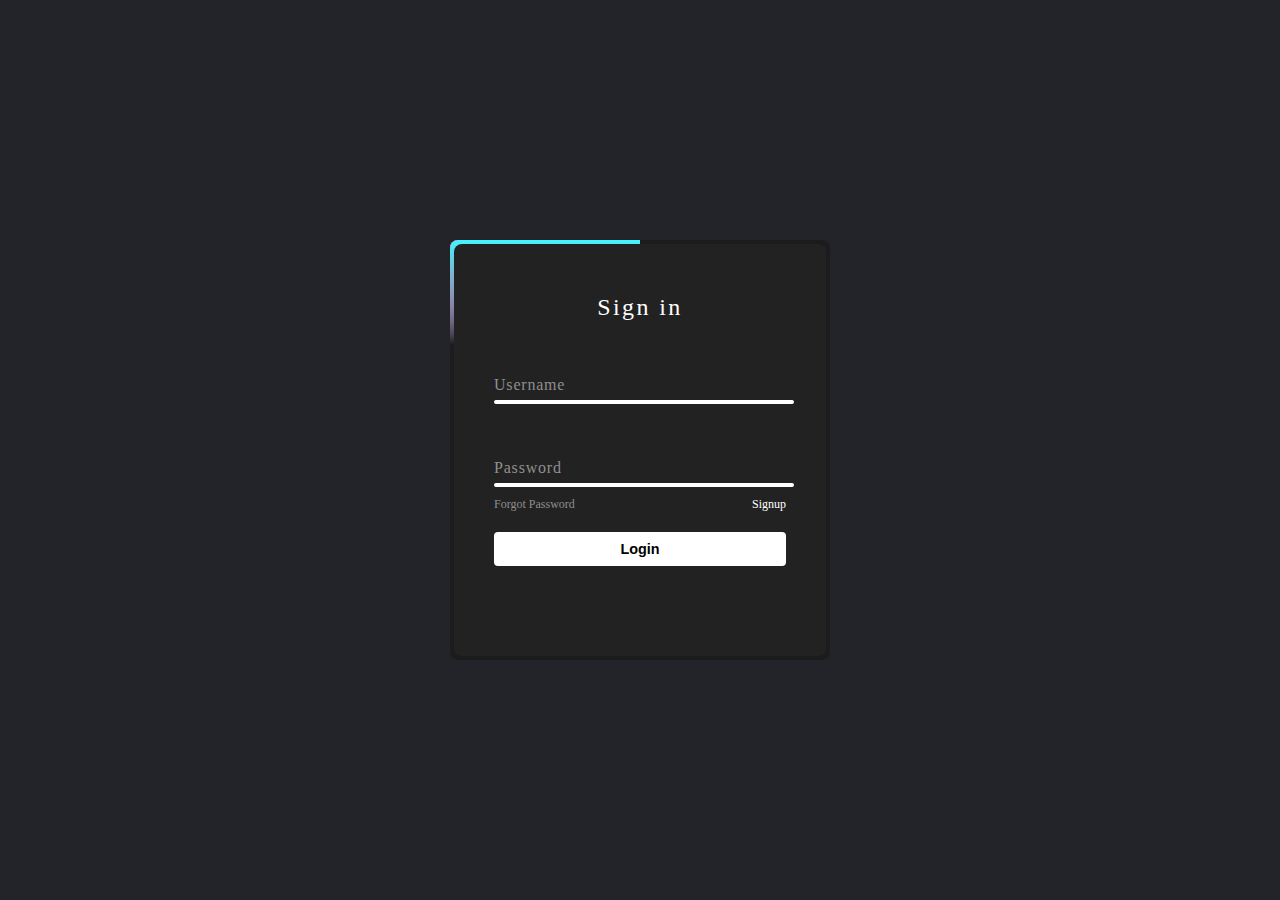
<file: IT LAB PROGRAMS/index.html>
<!DOCTYPE html>
<html lang="en">
<head>
    <meta charset="UTF-8">
    <meta http-equiv="X-UA-Compatible" content="IE=edge">
    <meta name="viewport" content="width=device-width, initial-scale=1.0">
    <title>Registration Form</title>
    <link rel="stylesheet" href="index.css">
</head>
<body>
    <div class="box">
        <span  class="borderLine"></span>
        <form action="">
            <h2>Sign in</h2>
            <div class="inputBox">
                <input type="text" name="" id="" required="required">
                <span>Username</span>
                <i></i>
            </div>
            <div class="inputBox">
                <input type="password" name="" id="" required="required">
                <span>Password</span>
                <i></i>
            </div>
            <div class="links">
                <a href="#">Forgot Password</a>
                <a href="#">Signup</a>
            </div>
            <input type="submit" value="Login">
        </form>
    </div>
    
</body>
</html>
</file>
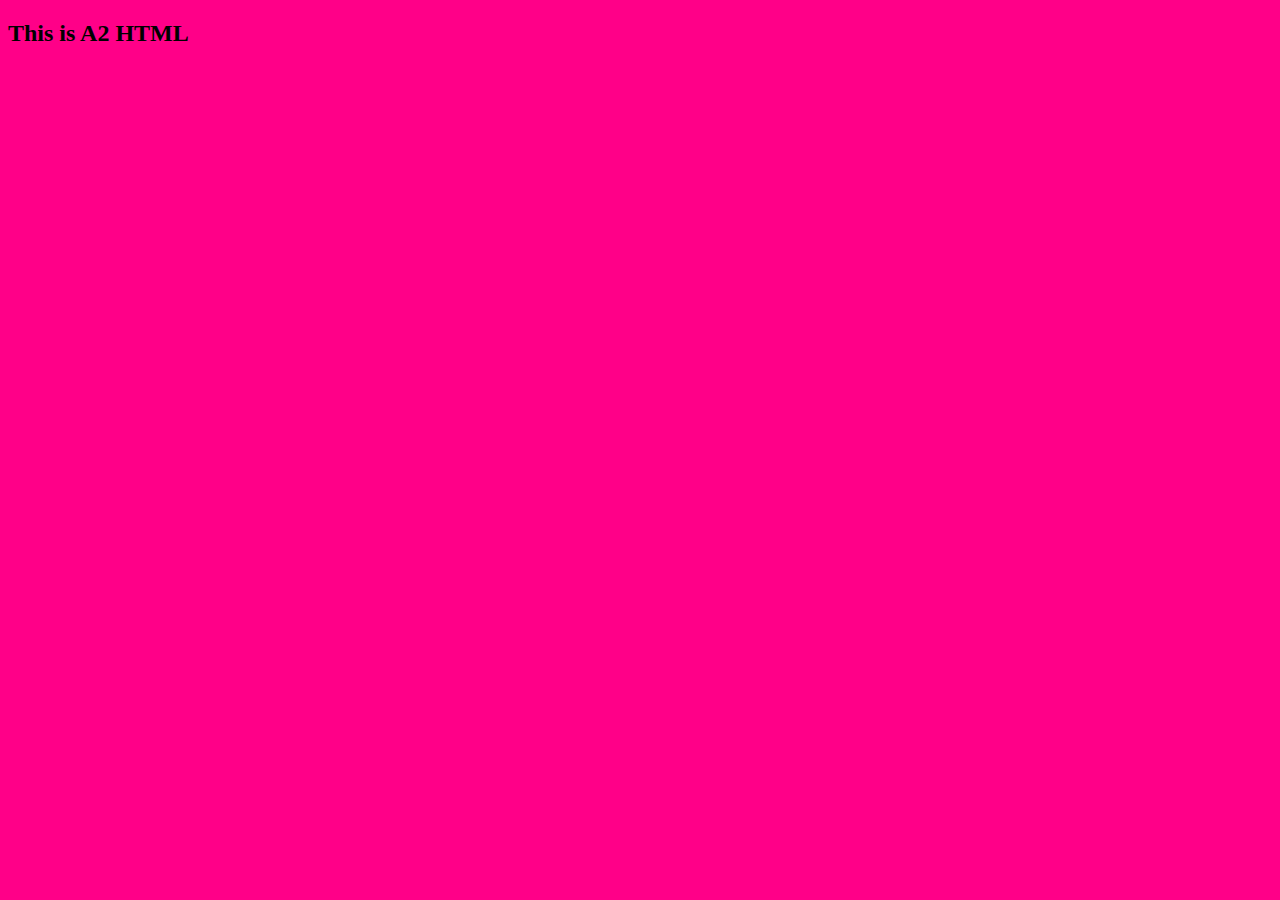
<file: IT LAB PROGRAMS/a2.html>
<!DOCTYPE html>
<html lang="en">
<head>
    <meta charset="UTF-8">
    <meta http-equiv="X-UA-Compatible" content="IE=edge">
    <meta name="viewport" content="width=device-width, initial-scale=1.0">
    <title>Document</title>
    <style>
        body{

            background-color: rgb(255, 0, 136);
        }
    </style>
</head>
<body>
    <h2>This is A2 HTML</h2>
    <div></div>
    
</body>
</html>
</file>
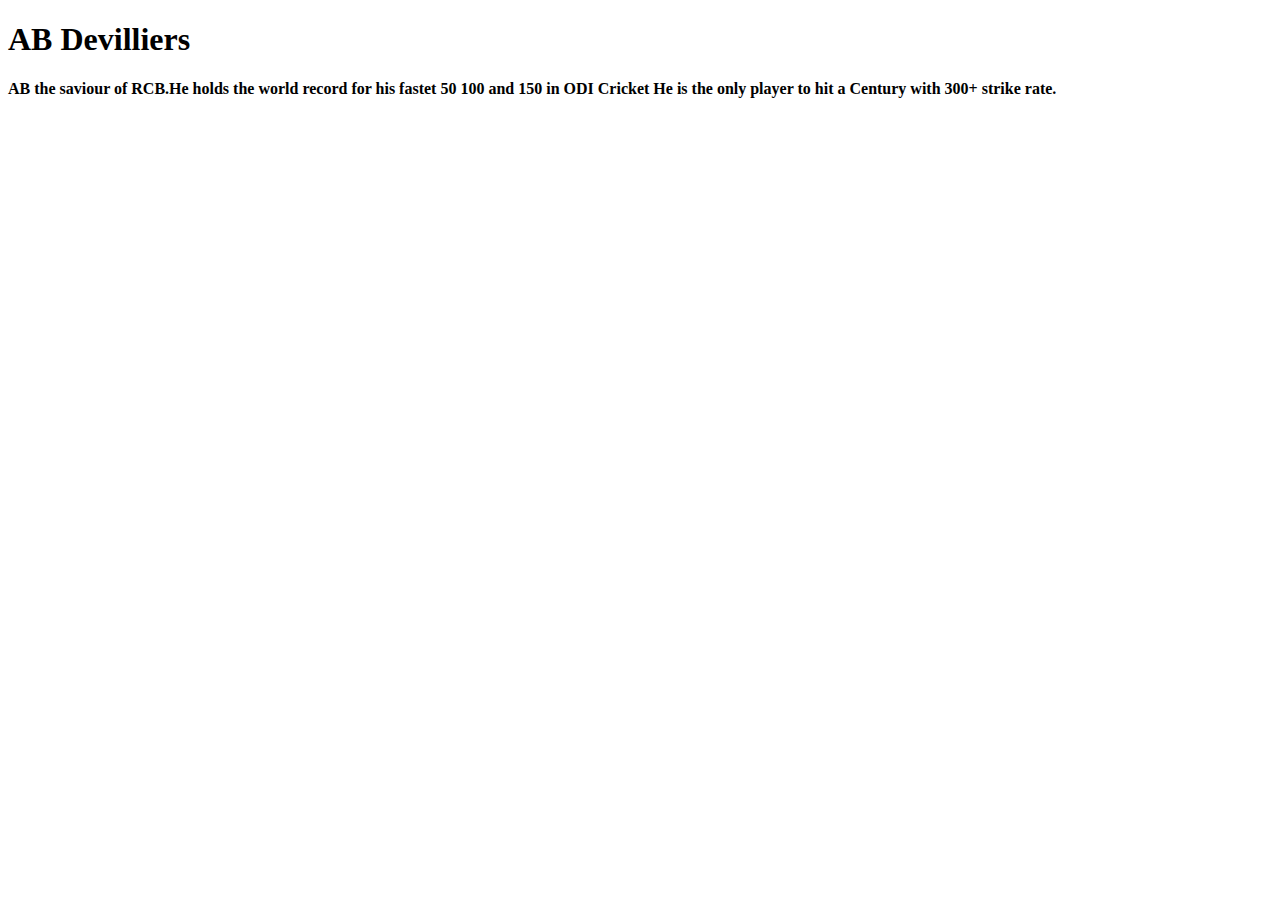
<file: IT LAB PROGRAMS/abd.html>
<!DOCTYPE html>
<html lang="en">
<head>
    <meta charset="UTF-8">
    <meta http-equiv="X-UA-Compatible" content="IE=edge">
    <meta name="viewport" content="width=device-width, initial-scale=1.0">
    <title>AB Devilliers</title>
</head>
<body>
    <h1>AB Devilliers</h1>
    <strong>AB the saviour of RCB.He holds the world record for his fastet 50 100 and 150 in ODI Cricket</strong>
    <strong>He is the only player to hit a Century with 300+ strike rate.</strong>
    
</body>
</html>
</file>
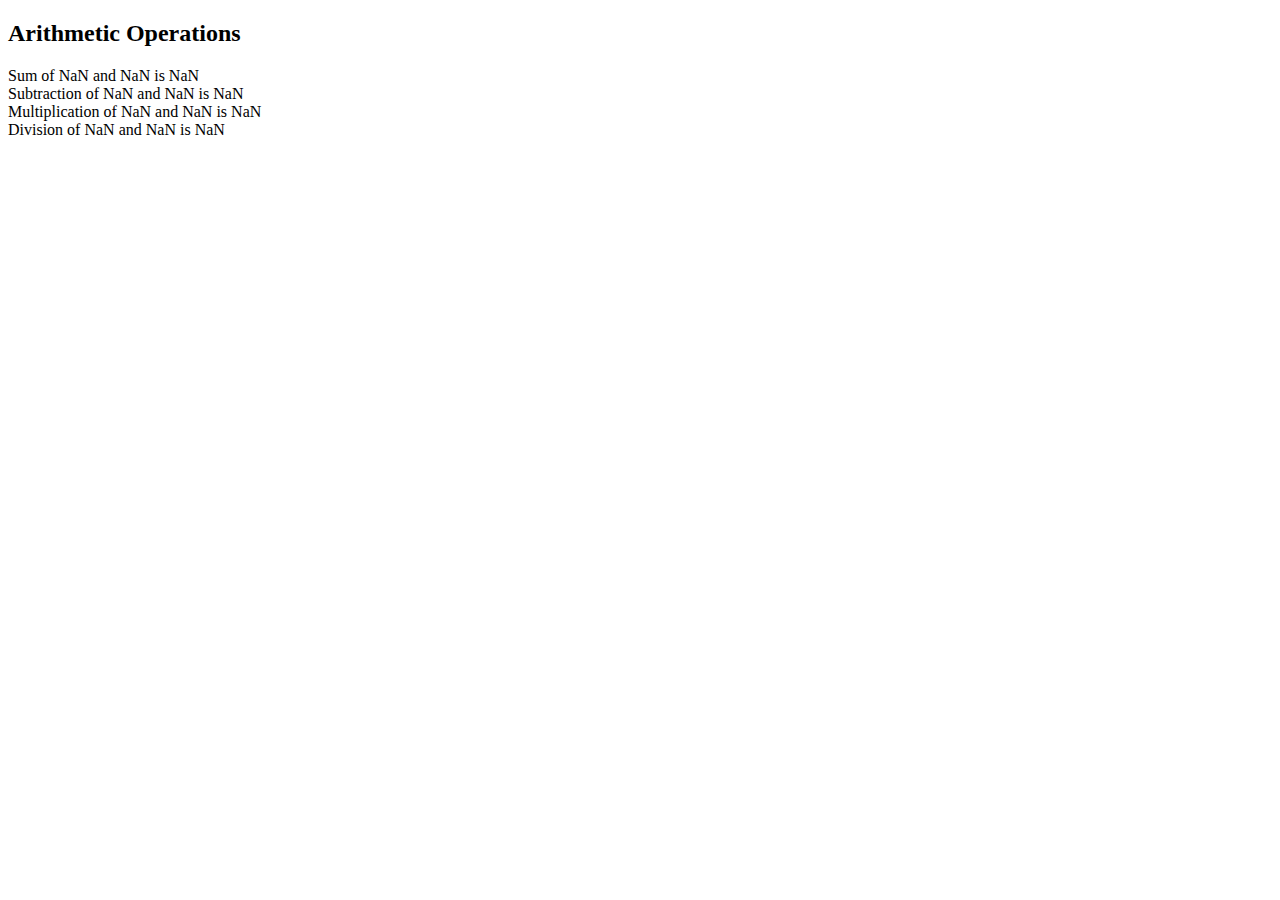
<file: IT LAB PROGRAMS/arithmetic.html>
<!DOCTYPE html>
<html lang="en">
<head>
    <meta charset="UTF-8">
    <meta http-equiv="X-UA-Compatible" content="IE=edge">
    <meta name="viewport" content="width=device-width, initial-scale=1.0">
    <title>Arithmetic Operations</title>
</head>
<body>
    <h2>Arithmetic Operations</h2>

    <script>

        let a,b,res;
        a=window.prompt("Enter the Value for A:");
        a=parseInt(a);
        b=window.prompt("Enter the Value for B:");
        b=parseInt(b);
        document.write(`Sum of ${a} and ${b} is ${a+b}</br>`);
        document.write(`Subtraction of ${a} and ${b} is ${a-b}</br>`);
        document.write(`Multiplication of ${a} and ${b} is ${a*b}</br>`);
        document.write(`Division of ${a} and ${b} is ${a/b}`);
    </script>
    
</body>
</html>
</file>
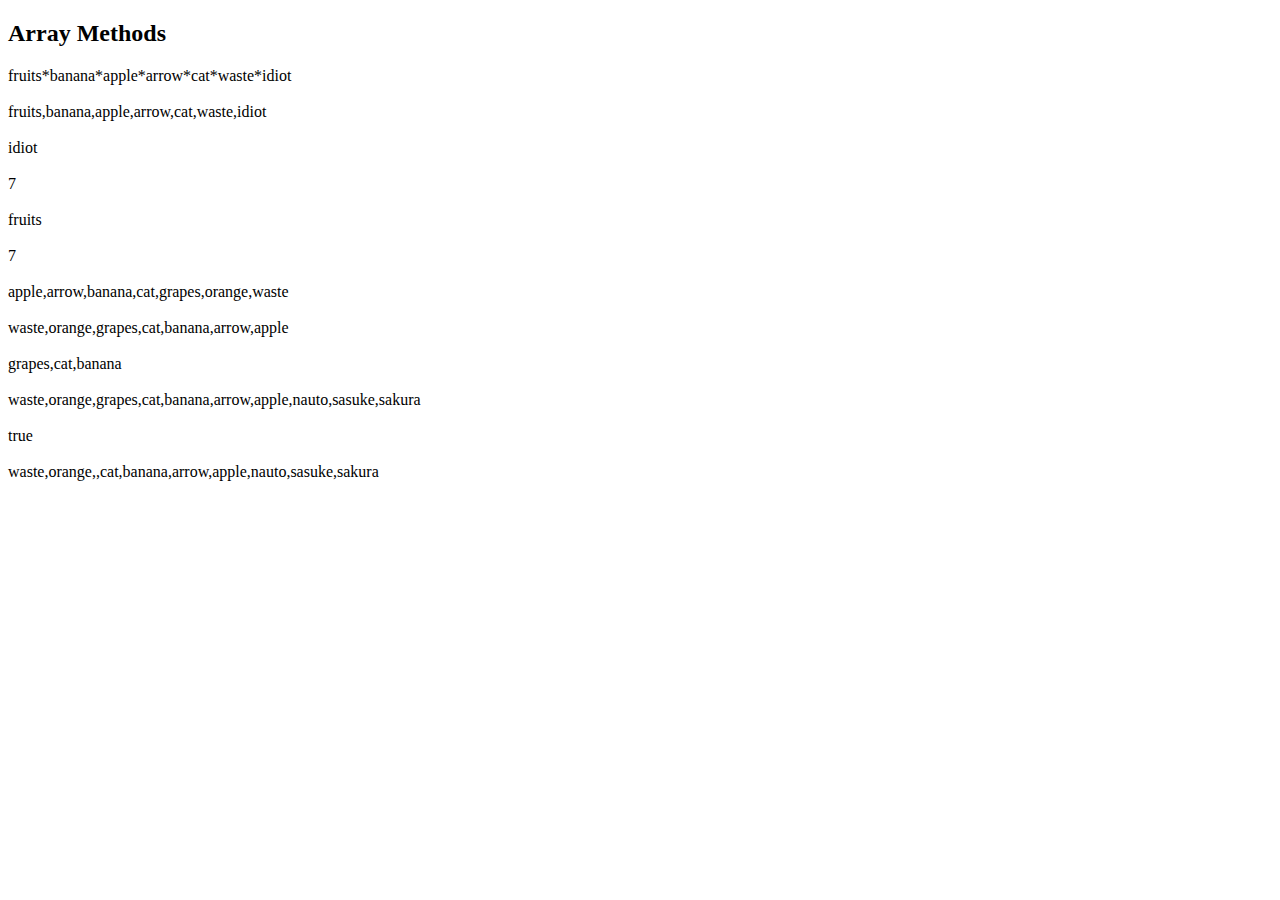
<file: IT LAB PROGRAMS/arraymethods.html>
<!DOCTYPE html>
<html lang="en">
<head>
    <meta charset="UTF-8">
    <meta http-equiv="X-UA-Compatible" content="IE=edge">
    <meta name="viewport" content="width=device-width, initial-scale=1.0">
    <title>Idiot
    </title>
</head>
<body>
    <h2>Array Methods</h2>

    <script>
   

        let a1 = ["fruits","banana","apple","arrow","cat","waste","idiot"];
        let a2 = ["nauto","sasuke","sakura"];
        let a3 = [];
        document.write(`${a1.join("*")} <br><br>`);
        document.write(`${a1.toString()} <br><br>`);
        document.write(`${a1.pop()} <br><br>`)
        document.write(`${a1.push("orange")}  <br><br>`);
        document.write(`${a1.shift()}<br><br>`);
        document.write(`${a1.unshift("grapes")}<br><br>`);
        document.write(`${a1.sort()}<br><br>`)
        document.write(`${a1.reverse()}<br><br>`);
        document.write(`${a1.slice(2,5)}<br><br>`);
        document.write(`${a3=a1.concat(a2)}<br><br>`);
        document.write(`${delete a3[2]}<br><br>`);
        document.write(a3);



    </script>
    
</body>
</html>
</file>
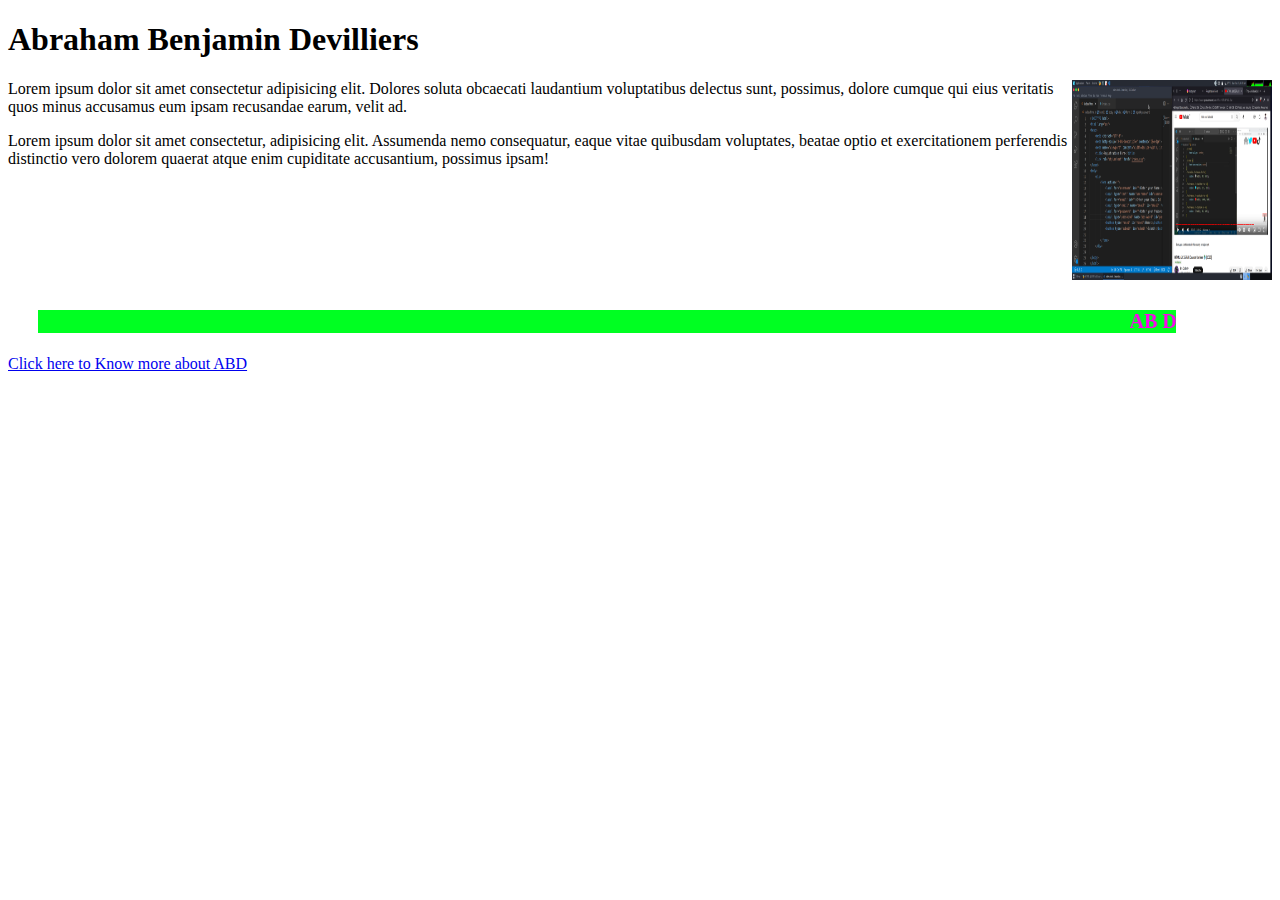
<file: IT LAB PROGRAMS/basic.html>
<!DOCTYPE html>
<html lang="en">
<head>
    <meta charset="UTF-8">
    <meta http-equiv="X-UA-Compatible" content="IE=edge">
    <meta name="viewport" content="width=device-width, initial-scale=1.0">
    <title>Basic HTMl Page using Hyperlink ,image and marquee tags</title>
    <style>
        img{
            float: right;
        }
        marquee{
            margin: 30px 30px 0 30px;
            color:rgb(255, 0, 242);
            font-size: 20px;
            font-weight: bold;
        }
    </style>
</head>
<body>
    <h1>Abraham Benjamin Devilliers</h1>
    <img src="ex.png" alt="" width="200px" height="200px">
    <p>Lorem ipsum dolor sit amet consectetur adipisicing elit. Dolores soluta obcaecati laudantium voluptatibus delectus sunt, possimus, dolore cumque qui eius veritatis quos minus accusamus eum ipsam recusandae earum, velit ad.</p>
    <p>Lorem ipsum dolor sit amet consectetur, adipisicing elit. Assumenda nemo consequatur, eaque vitae quibusdam voluptates, beatae optio et exercitationem perferendis distinctio vero dolorem quaerat atque enim cupiditate accusantium, possimus ipsam!</p>
    <marquee behavior="" direction="left" loop="" bgcolor="#00ff22" width="90%" hight="40px">AB Devilliers a south african batsman 
        famous for his unorthodox 360 shots in world cricket.
    </marquee>
    <br><br>
    <a href="abd.html">Click here to Know more about ABD</a>
    
</body>
</html>
</file>
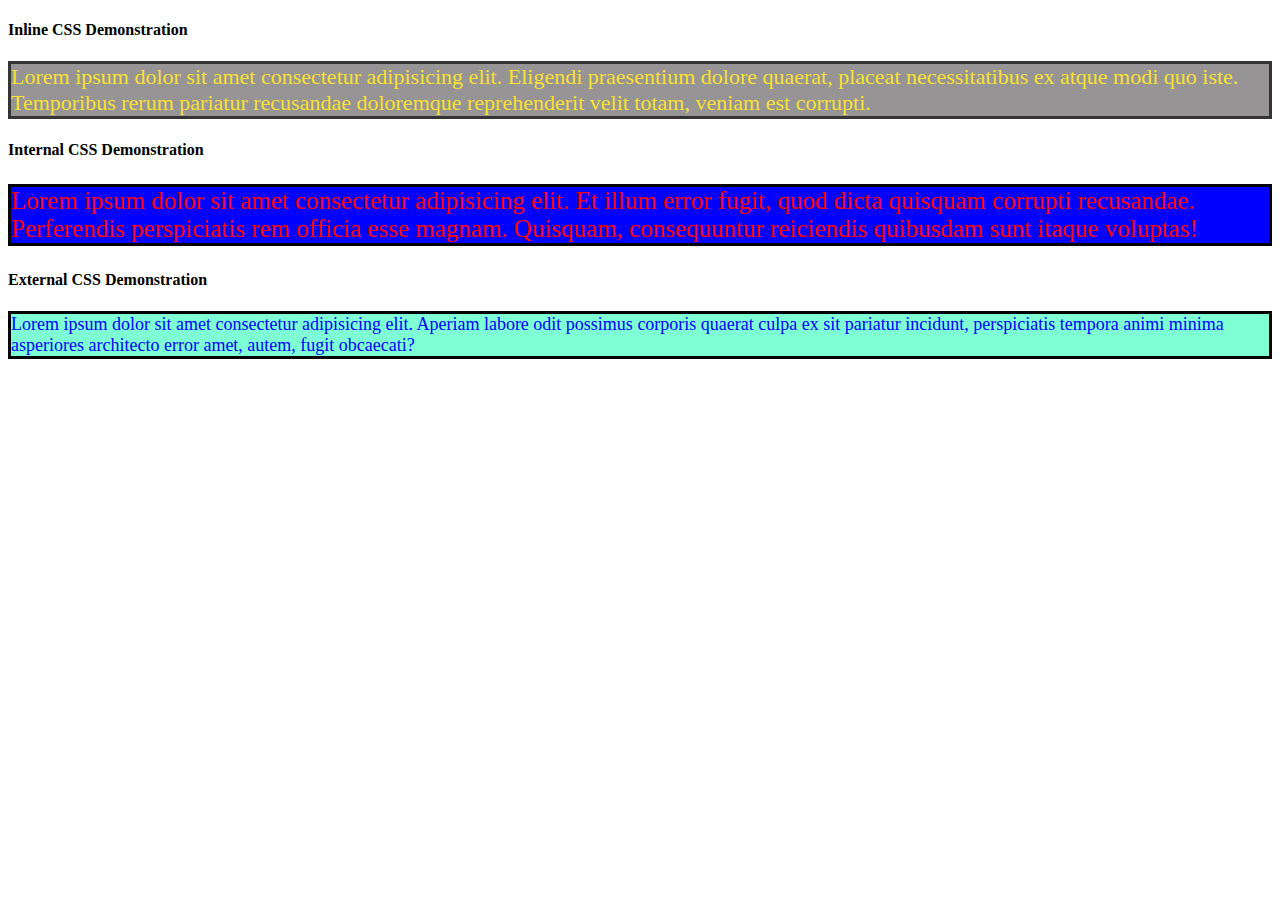
<file: IT LAB PROGRAMS/cssstyle.html>
<!DOCTYPE html>
<html lang="en">
<head>
    <meta charset="UTF-8">
    <meta http-equiv="X-UA-Compatible" content="IE=edge">
    <meta name="viewport" content="width=device-width, initial-scale=1.0">
    <title>CSS types Demonstration</title>
    <link rel="stylesheet" href="external.css">
    <style>
        #internal{
            font-size: 25px;
            color:red;
            border: 3px solid black;
            background: rgb(0, 0, 255);
        }
    </style>
</head>
<body>
    <h4>Inline CSS Demonstration</h4>
    <p style="font-size:22px;color:rgb(249, 225, 48);border: 3px solid rgb(52, 52, 53);background:rgb(150, 148, 149);">Lorem ipsum dolor sit amet consectetur adipisicing elit. Eligendi praesentium dolore quaerat, placeat necessitatibus ex atque modi quo iste. Temporibus rerum pariatur recusandae doloremque reprehenderit velit totam, veniam est corrupti.</p>
    <h4>Internal CSS Demonstration</h4>
    <p id="internal">Lorem ipsum dolor sit amet consectetur adipisicing elit. Et illum error fugit, quod dicta quisquam corrupti recusandae. Perferendis perspiciatis rem officia esse magnam. Quisquam, consequuntur reiciendis quibusdam sunt itaque voluptas!</p>
    <h4>External CSS Demonstration</h4>
    <p id="external">Lorem ipsum dolor sit amet consectetur adipisicing elit. Aperiam labore odit possimus corporis quaerat culpa ex sit pariatur incidunt, perspiciatis tempora animi minima asperiores architecto error amet, autem, fugit obcaecati?</p>
    
</body>
</html>
</file>
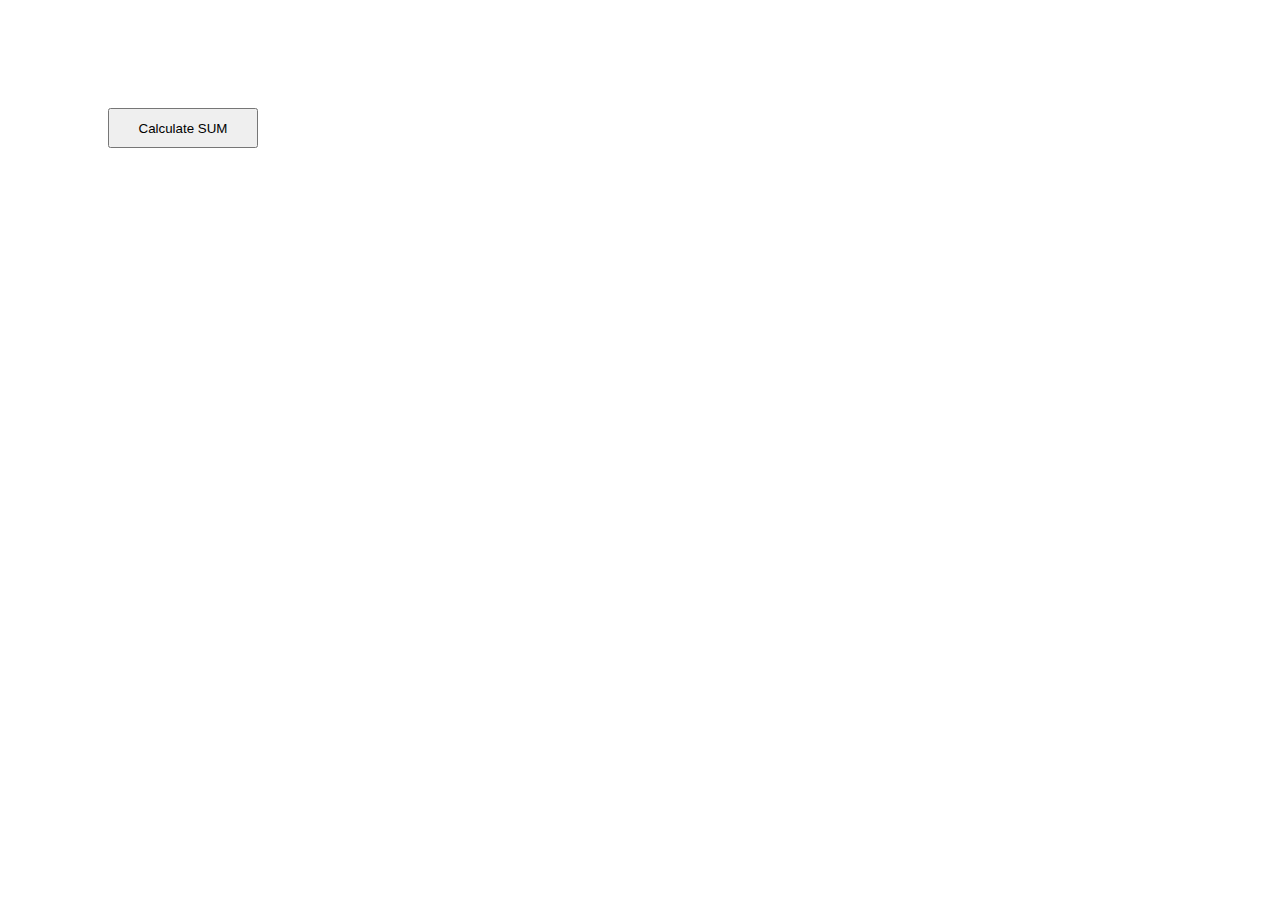
<file: IT LAB PROGRAMS/dailogue.html>
<!DOCTYPE html>
<html lang="en">
<head>
    <meta charset="UTF-8">
    <meta http-equiv="X-UA-Compatible" content="IE=edge">
    <meta name="viewport" content="width=device-width, initial-scale=1.0">
    <title>Dailogue Box</title>
    <style>
        #btn
        {
            width: 150px;
            height: 40px;
            margin: 100px 0 0 100px;
        }
    </style>
</head>
<body>
    <button id="btn" onclick="sum()">Calculate SUM</button>
    <script>
        let s=0,i;
        btn = document.getElementById("btn");
            function sum() {
                n = window.prompt("Enter a Number:");
                n=parseInt(n);
                for(i=1;i<=n;i++)
                s = s + i; 
                alert(`Sum of Numbers upto ${n} is: ${s}`);
                response=confirm("Happy with the output!!");
                if(response==true)
                {
                    alert("Happy");
                    return true;
                }
                else
                {
                    alert("Sorry");
                    return false;
                }
            }
    </script>
    
</body>
</html>
</file>
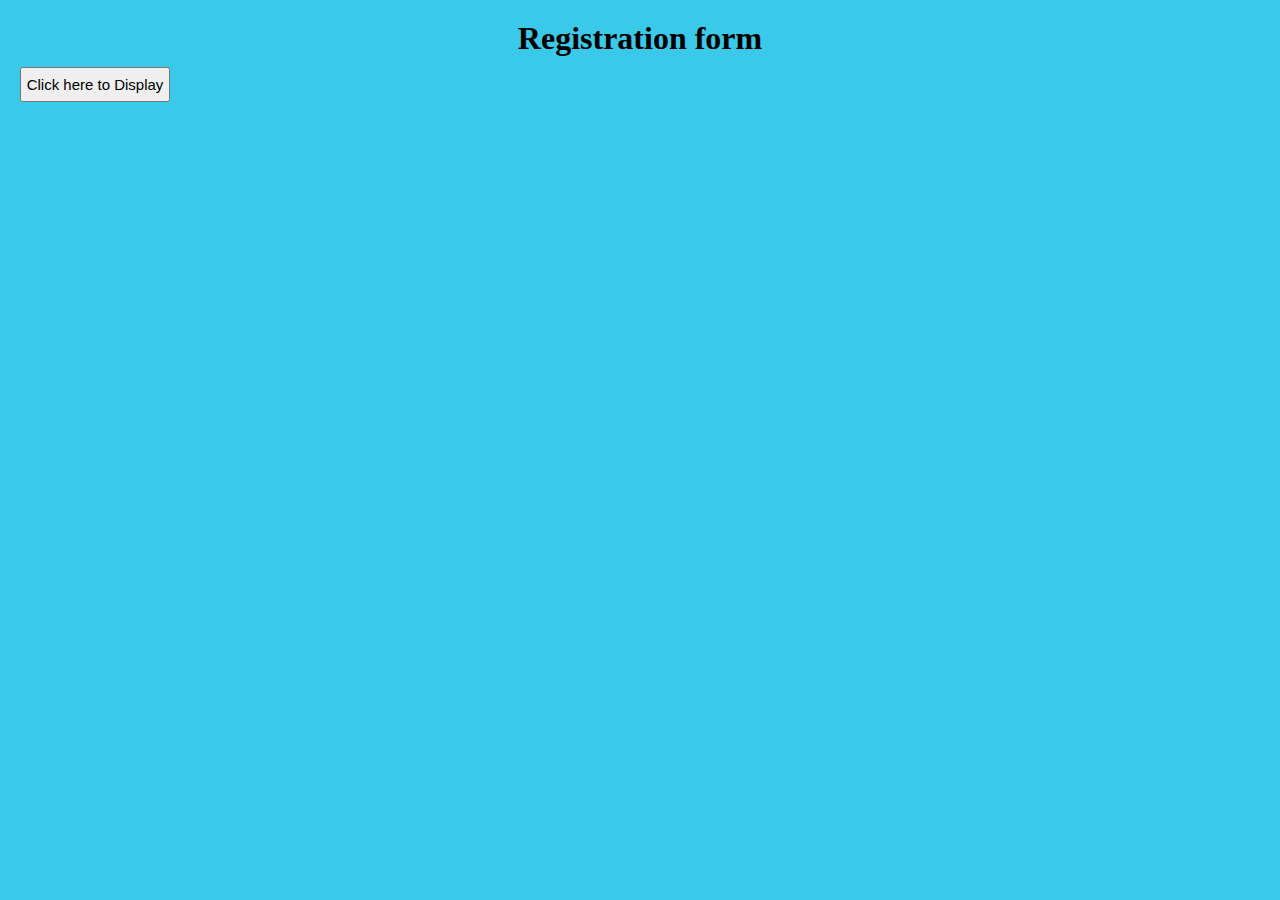
<file: IT LAB PROGRAMS/form.html>
<!DOCTYPE html>
<html lang="en">
<head>
    <meta charset="UTF-8">
    <meta http-equiv="X-UA-Compatible" content="IE=edge">
    <meta name="viewport" content="width=device-width, initial-scale=1.0">
    <title>Registration form</title>
    <style>
        *{
            margin: 0;
            padding:0;
        }
        h1{
            margin: 20px 0 0 0;
        }
        body{
            background: rgb(58, 201, 233);
        }
        #container{
            display: none;
            place-items: center;
            border:2px solid black;
            margin:40px 40px 0 40px;
            padding: 30px;
            background: rgb(215, 239, 150);
        }
        #self{
            height: 25px;
            width:200px;
            margin: 10px 0 10px 0;
            border-radius:7px;
        }
        .button{
            width: 100px;
            height:30px;
            text-align: center;
            text-transform:uppercase;
            margin: 0 30px 0 0;
            border-radius:7px;
            font-weight: bold;

        }
        select{
            width: 100px;
            height: 25px;
        }
        #toggle{
            width: 150px;
            height:35px;
            margin: 10px 0 0 20px;
            font-size:15px;
        }
    </style>
</head>
<body>
    <h1 style="text-align:center;">Registration form</h1>
    <button id="toggle">Click here to Display</button>
    <div id="container">
        <form action="">
            <label for="name" >Enter your Name:</label><br>
            <input type="text" id="self"><br>
            <label for="password">Enter your Password:</label><br>
            <input type="password" name="password" id="self"><br>
            <label for="email">Enter your Email:</label><br>
            <input type="email" id="self"><br>
            <label for="">Select Your Course:</label>
            <label for="course"><input type="checkbox" name="course" id="course">BCA</label>
            <label for="course"><input type="checkbox" name="course" id="course">BCOM</label>
            <label for="course"><input type="checkbox" name="course" id="course">BBA</label><br><br>
            <label for="sex">Sex:</label>
            <label for=""><input type="radio" name="sex" id="">Male</label>
            <label for=""><input type="radio" name="sex" id="">Female</label><br><br>
            <strong>Select the Account you use the most:</strong>
            <select name="account" id="account">
                <option value="3">Facebook</option>
                <option value="2">Instagram</option>
                <option value="1">Youtube</option>
            </select><br><br>
            <label for="">Do you have any Suggestions??</label><br><br>
            <textarea name="" id="" cols="60" rows="8">typing...</textarea><br><br>
            <strong>Click here to submit or reset the form</strong><br><br>
            <input type="submit" value="submit" id="submit" class="button">
            <input type="reset" name="" id="reset" value="reset" class="button">
        </form>

    </div>
    <script>
        btn= document.getElementById("toggle");
        div= document.getElementById("container");
        btn.onclick = () =>
        {
            if(div.style.diplay !=="none")
            div.style.display="grid";
        }
    </script>
    
</body>
</html>
</file>
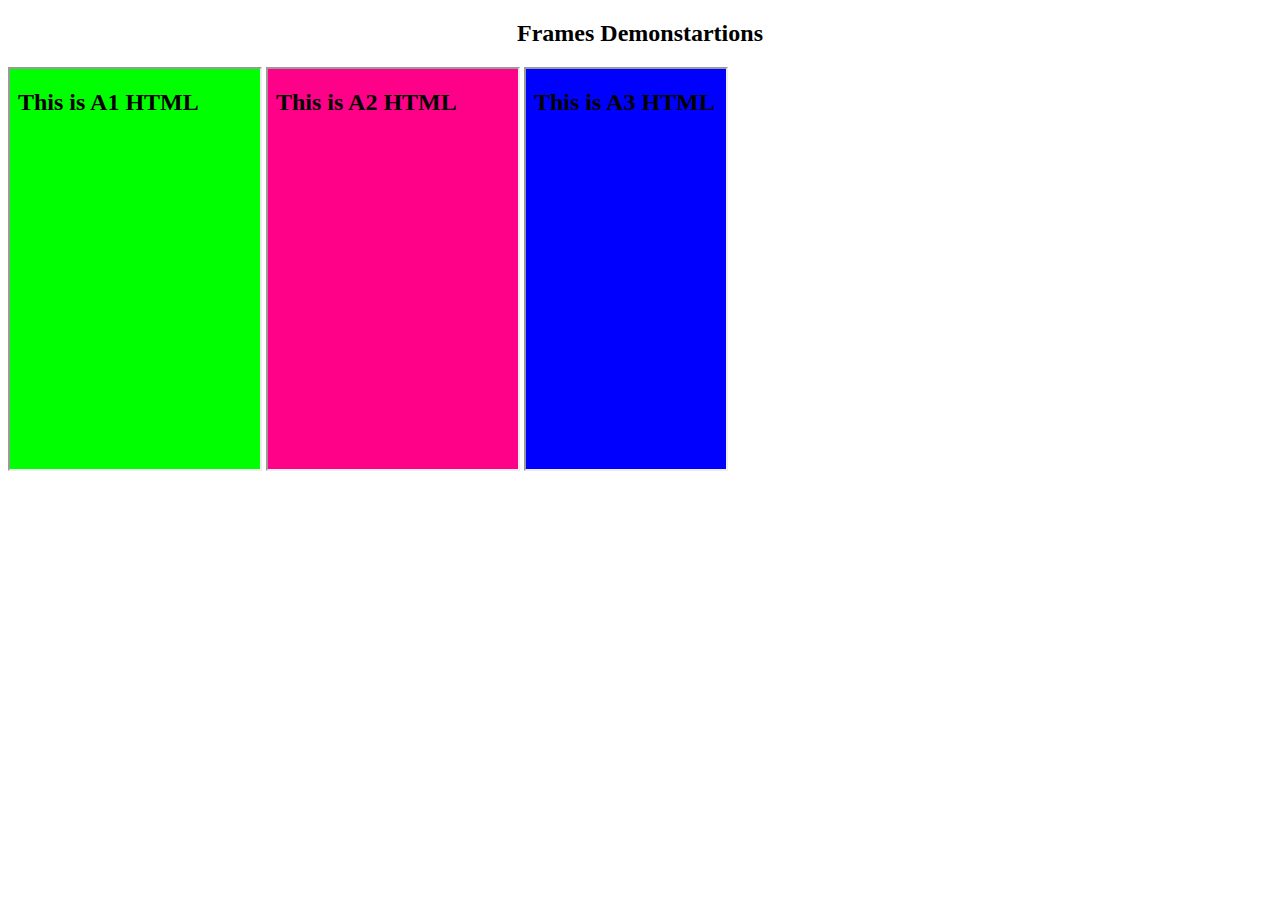
<file: IT LAB PROGRAMS/frame.html>
<!DOCTYPE html>
<html lang="en">
<head>
    <meta charset="UTF-8">
    <meta http-equiv="X-UA-Compatible" content="IE=edge">
    <meta name="viewport" content="width=device-width, initial-scale=1.0">
    <title>Frames Demonstartions</title>
</head>
<body>
    <h2 style="text-align:center">Frames Demonstartions</h2>
    <iframe src="a1.html" frameborder="2" loading="lazy" width="250px"height="400px"></iframe>
    <iframe src="a2.html" frameborder="2" loading="lazy" width="250px"height="400px"></iframe>
    <iframe src="a3.html" frameborder="2" width="200px" height="400px"></iframe>
</body>
</html>
</file>
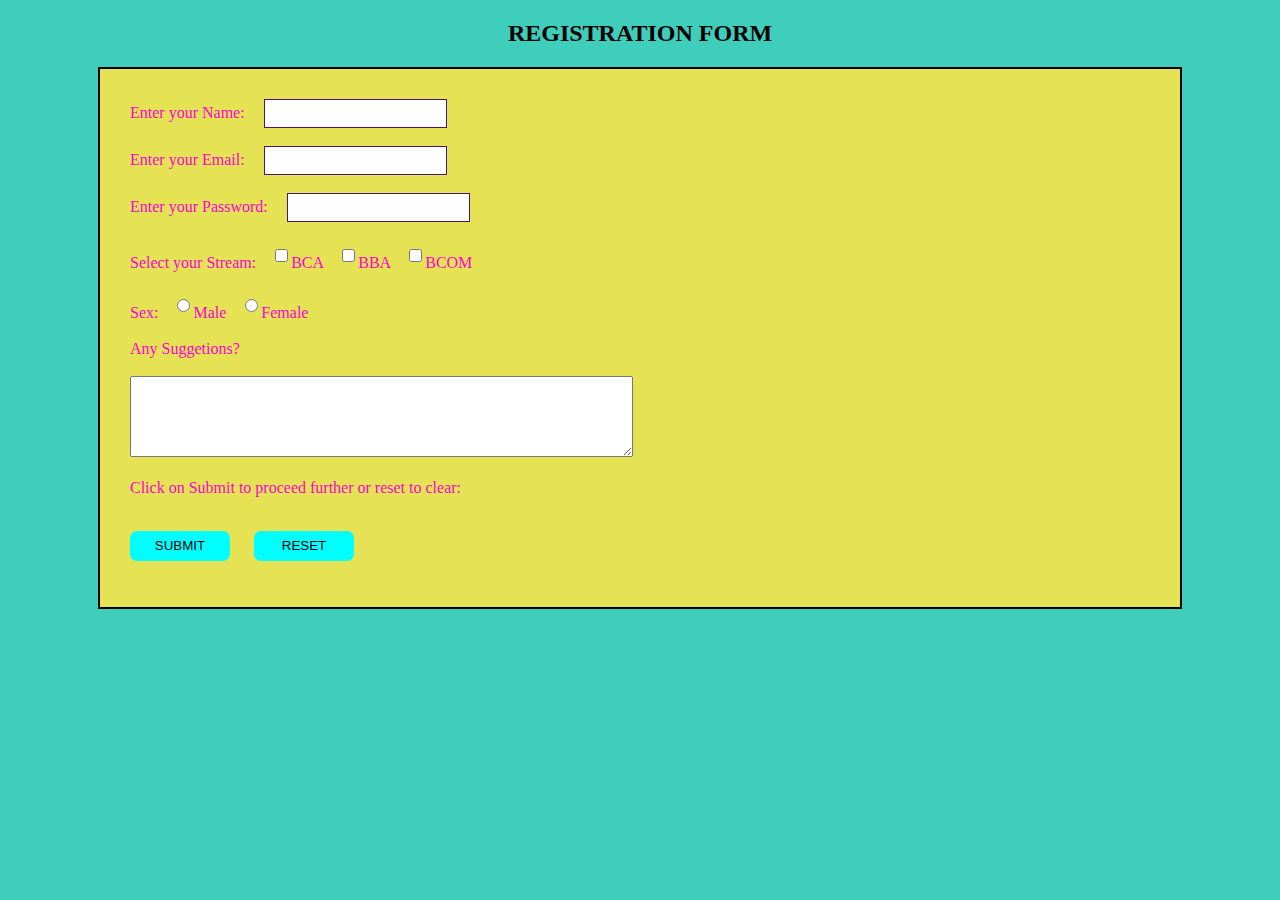
<file: IT LAB PROGRAMS/inputtags.html>
<!DOCTYPE html>
<html lang="en">
<head>
    <meta charset="UTF-8">
    <meta http-equiv="X-UA-Compatible" content="IE=edge">
    <meta name="viewport" content="width=device-width, initial-scale=1.0">
    <title>Demonstartion of Various attributes of Input Tags</title>
    <link rel="stylesheet" href="inputtags.css">
</head>
<body>
    <h2>REGISTRATION FORM</h2>
  <div id="container">
    <form action="">
        <label for="username">Enter your Name:</label>
        <input type="text" name="username" id="username"><br><br>
        <label for="email">Enter your Email:</label>
        <input type="email" name="email"><br><br>
        <label for="password">Enter your Password:</label>
        <input type="password" name="password"><br><br>
        <label for="course">Select your Stream:</label>
        <label for="BCA"><input type="checkbox" name="course">BCA</label>
        <label for="BBA"><input type="checkbox" name="course">BBA</label>
        <label for="BCOM"><input type="checkbox" name="course">BCOM</label><br><br>
        <label for="sex">Sex:</label>
        <label for="male"><input type="radio" name="sex" id="male">Male</label>
        <label for="female"><input type="radio" name="sex" id="female">Female</label><br><br>
        <label for="suggestions">Any Suggetions?</label><br><br>
        <textarea name="" id="textarea" cols="60" rows="5"></textarea><br><br>
        <label for="buttons">Click on Submit to proceed further or reset to clear:</label>
        <br><br>
        <p>
        <button type="submit" id="submit">Submit</button>
        <button type="reset" id="reset">Reset</button>
        </p>
    </form>
</div>
    
</body>
</html>
</file>
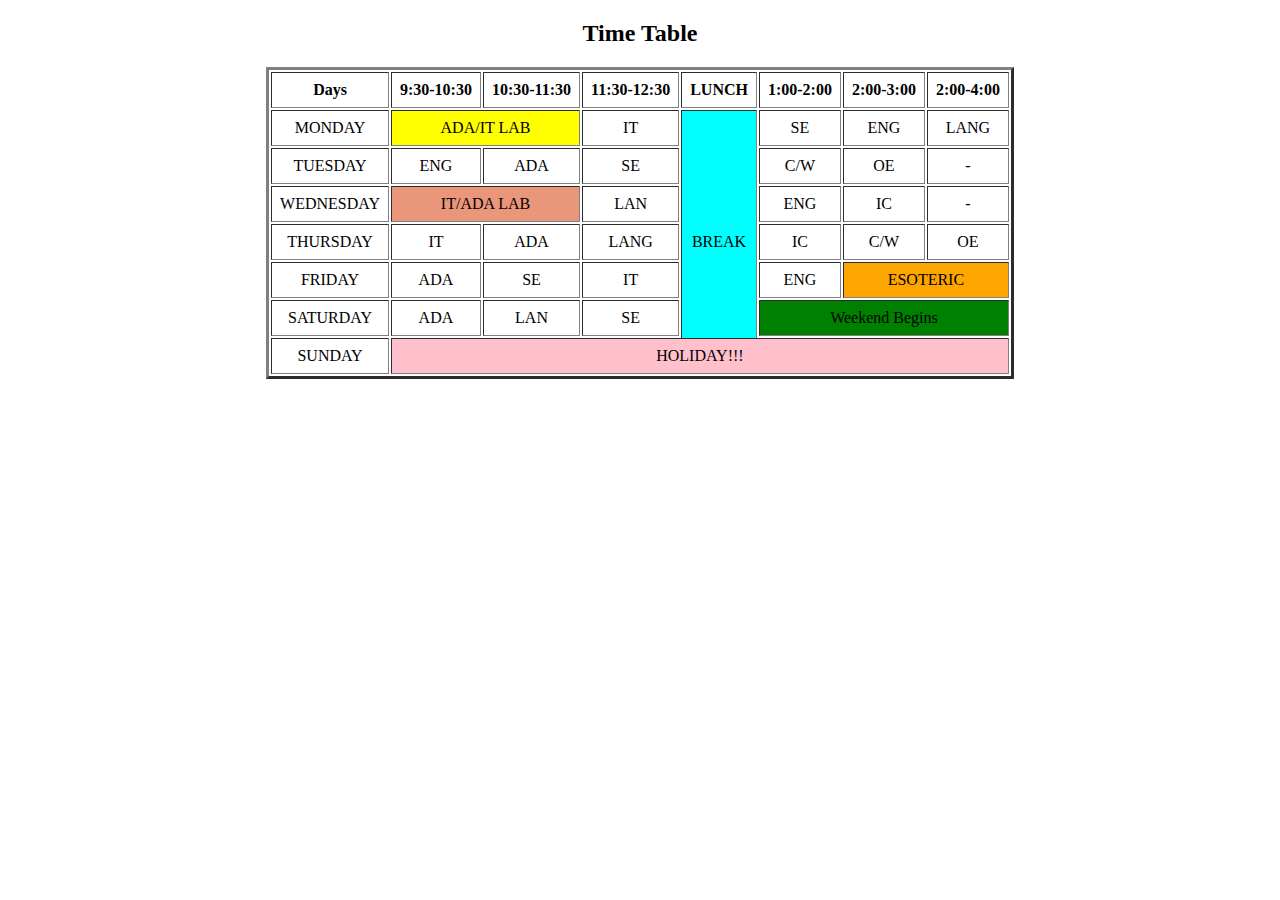
<file: IT LAB PROGRAMS/timetable.html>
<!DOCTYPE html>
<html lang="en">
<head>
    <meta charset="UTF-8">
    <meta http-equiv="X-UA-Compatible" content="IE=edge">
    <meta name="viewport" content="width=device-width, initial-scale=1.0">
    <title>Time Table</title>
</head>
<body>
    <h2 style="text-align:center;">Time Table</h2>
    <table align="center" border="3" cellpadding="8">
        <tr align="center">
            <th>Days</th>
            <th>9:30-10:30</th>
            <th>10:30-11:30</th>
            <th>11:30-12:30</th>
            <th>LUNCH</th>
            <th>1:00-2:00</th>
            <th>2:00-3:00</th>
            <th>2:00-4:00</th>
        </tr>
        <tr align="center">
            <td>MONDAY</td>
            <td colspan="2" bgcolor="yellow">ADA/IT LAB</td>
            <td>IT</td>
            <td rowspan="8" bgcolor="aqua">BREAK</td>
            <td>SE</td>
            <td>ENG</td>
            <td>LANG</td>
        </tr>
        <tr align="center">
            <td>TUESDAY</td>
            <td>ENG</td>
            <td>ADA</td>
            <td>SE</td>
            <td>C/W</td>
            <td>OE</td>
            <td>-</td>
        </tr>
        <tr align="center">
            <td>WEDNESDAY</td>
            <td colspan="2" bgcolor="darksalmon">IT/ADA LAB</td>
            <td>LAN</td>
            <td>ENG</td>
            <td>IC</td>
            <td>-</td>
        </tr>
        <tr align="center">
            <td>THURSDAY</td>
            <td>IT</td>
            <td>ADA</td>
            <td>LANG</td>
            <td>IC</td>
            <td>C/W</td>
            <td>OE</td>
        </tr>
        <tr align="center">
            <td>FRIDAY</td>
            <td>ADA</td>
            <td>SE</td>
            <td>IT</td>
            <td>ENG</td>
            <td colspan="2" bgcolor="orange">ESOTERIC</td>
        </tr>
        <tr align="center">
            <td>SATURDAY</td>
            <td>ADA</td>
            <td>LAN</td>
            <td>SE</td>
            <td colspan="3" bgcolor="green">Weekend Begins</td>
        </tr>
        <tr align="center">
            <td>SUNDAY</td>
            <td colspan="10" bgcolor="pink">HOLIDAY!!!</td>
        </tr>
        
    </table>
</body>
</html>
</file>
<file: IT LAB PROGRAMS/index.css>
*{
    margin: 0;
    padding: 0;
    box-sizing: border-box;
}
body{
    display: flex;
    justify-content: center;
    align-items: center;
    min-height: 100vh;
    background: #23242a;
}
.box{
    position: relative;
    width: 380px;
    height: 420px;
    background-color: #1c1c1c;
    border-radius: 8px;
    overflow: hidden;
}
.box::before{
    content: '';
    position: absolute;
    width: 380px;
    height: 420px;
    top: -50%;
    left: -50%;
    background: linear-gradient(0deg,transparent,transparent,
    #45f3ff,#45f3ff,#45f3ff);
    z-index: 1;
    transform-origin: bottom right;
    animation: animate 6s linear infinite;
}
.box::after{
    content: '';
    position: absolute;
    width: 380px;
    height: 420px;
    top: -50%;
    left: -50%;
    background: linear-gradient(0deg,transparent,transparent,
    #45f3ff,#45f3ff,#45f3ff);
    z-index: 1;
    transform-origin: bottom right;
    animation: animate 6s linear infinite;
    animation-delay: -3s;
}
.borderLine{
    position: absolute;
    top: 0;
    inset: 0;
}
.borderLine::before{
    content: '';
    position: absolute;
    width: 380px;
    height: 420px;
    top: -50%;
    left: -50%;
    background: linear-gradient(0deg,transparent,transparent,
    #ff2770,#ff2770,#ff2770);
    z-index: 1;
    transform-origin: bottom right;
    animation: animate 6s linear infinite;
    animation-delay: -1.5s;
}
.borderLine::after{
    content: '';
    position: absolute;
    width: 380px;
    height: 420px;
    top: -50%;
    left: -50%;
    background: linear-gradient(0deg,transparent,transparent,
    #ff2770,#ff2770,#ff2770);
    z-index: 1;
    transform-origin: bottom right;
    animation: animate 6s linear infinite;
    animation-delay: -4.5s;
}
@keyframes animate {
    0%{
        transform: rotate(0deg);
    }
    100%{
        transform: rotate(360deg);
    }
}
.box form{
    position: absolute;
    inset: 4px;
    background: #222;
    padding: 50px 40px;
    border-radius: 8px;
    z-index: 2;
    display: flex;
    flex-direction: column;
}
.box form h2{
    color: white;
    font-weight: 500;
    text-align: center;
    letter-spacing: 0.1em;
}
.box form .inputBox{
    position: relative;
    width: 300px;
    margin-top: 35px;
}
.box form .inputBox input{
    position: relative;
    width: 100%;
    padding: 20px 10px 10px;
    background: transparent;
    outline: none;
    box-shadow:none;
    border: none;
    color: #23242a;
    font-size: 1em;
    letter-spacing: 0.05em;
    transition:0.5s ;
    z-index: 10;
}
.box form .inputBox span{
    position: absolute;
    left: 0;
    padding: 20px 0px 10px;
    pointer-events: none;
    color: #8f8f8f;
    font-size: 1em;
    letter-spacing: 0.05em;
    transition:0.5s ;

}
.box form .inputBox input:valid ~ span,
.box form .inputBox input:focus ~ span{
    color: white;
    font-size: 0.75em;
    transform: translateY(-34px);
}
.box form .inputBox i{
    position: absolute;
    left: 0;
    bottom: 0;
    width: 100%;
    height: 4px;
    background: white;
    border-radius: 5px;
    overflow: hidden;
    transition: 0.5s;
    pointer-events: none;
}
.box form .inputBox input:valid ~ i,
.box form .inputBox input:focus ~ i{
    height: 38px;
}
.box form .links{
    display: flex;
    justify-content: space-between;
}
.box form .links a{
    margin: 10px 0;
    font-size: 0.75em;
    color: #8f8f8f;
    text-decoration: none;
}
.box form .links a:hover,
.box form .links a:nth-child(2){
    color: white;
}
.box form input[type='submit']{
    border: none;
    outline: none;
    padding: 9px 25px;
    background: white;
    cursor: pointer;
    font-weight: 600;
    font-size: 0.9em;
    border-radius: 4px;
    margin-top: 10px;
}
</file>
<file: IT LAB PROGRAMS/external.css>
#external{
    color:blue;
    font-size:18px;
    border:3px solid black;
    background-color: aquamarine;
}
</file>
<file: IT LAB PROGRAMS/inputtags.css>
body{
    background: rgb(63, 206, 187);
}
h2{
    text-align: center;
    
}
#container{
    border: 2px solid black;
    text-align: left;
    margin: 20px 90px 0 90px;
}

form{
  padding: 30px;
  background: rgb(229, 227, 83);
    
}
#container label{
    color: rgb(255, 0, 212);
}
#container input{
    border: 1px groove rgb(77, 20, 117);
    margin-left: 15px;
    height: 25px;
}

input:hover{
    background: rgb(237, 237, 237);
}

#submit{
    width: 100px;
    height: 30px;
    background-color: aqua;
    text-align: center;
    text-transform: uppercase;
    border: none;
    border-radius: 7px;
}
#reset{
    width: 100px;
    height: 30px;
    background-color: aqua;
    text-align: center;
    text-transform: uppercase;
    margin-left: 20px;
    border: none;
    border-radius: 7px;
}

#submit:hover{
    background-color: rgb(21, 73, 169);
}
#reset:hover{
    background-color: rgb(21, 73, 169);
}
#textarea:hover{
    background: rgb(237, 237, 237);
}
</file>
